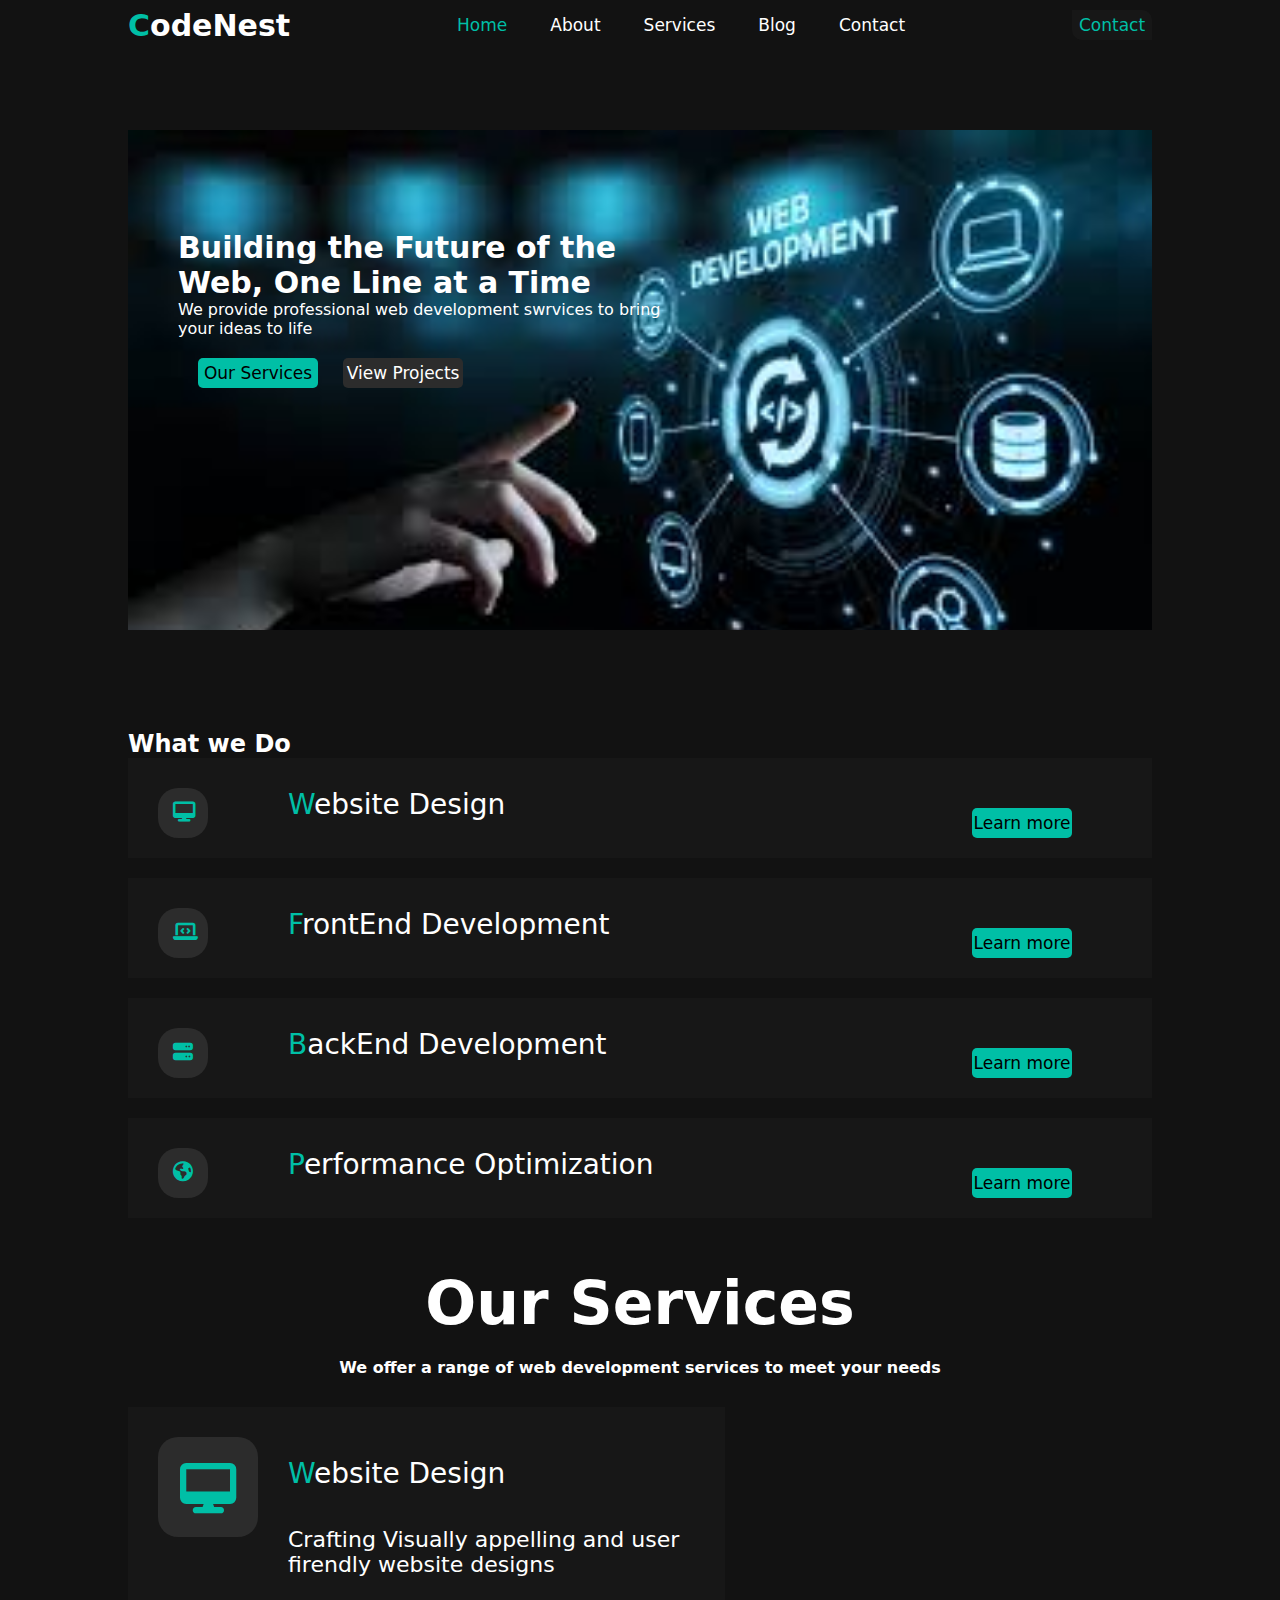
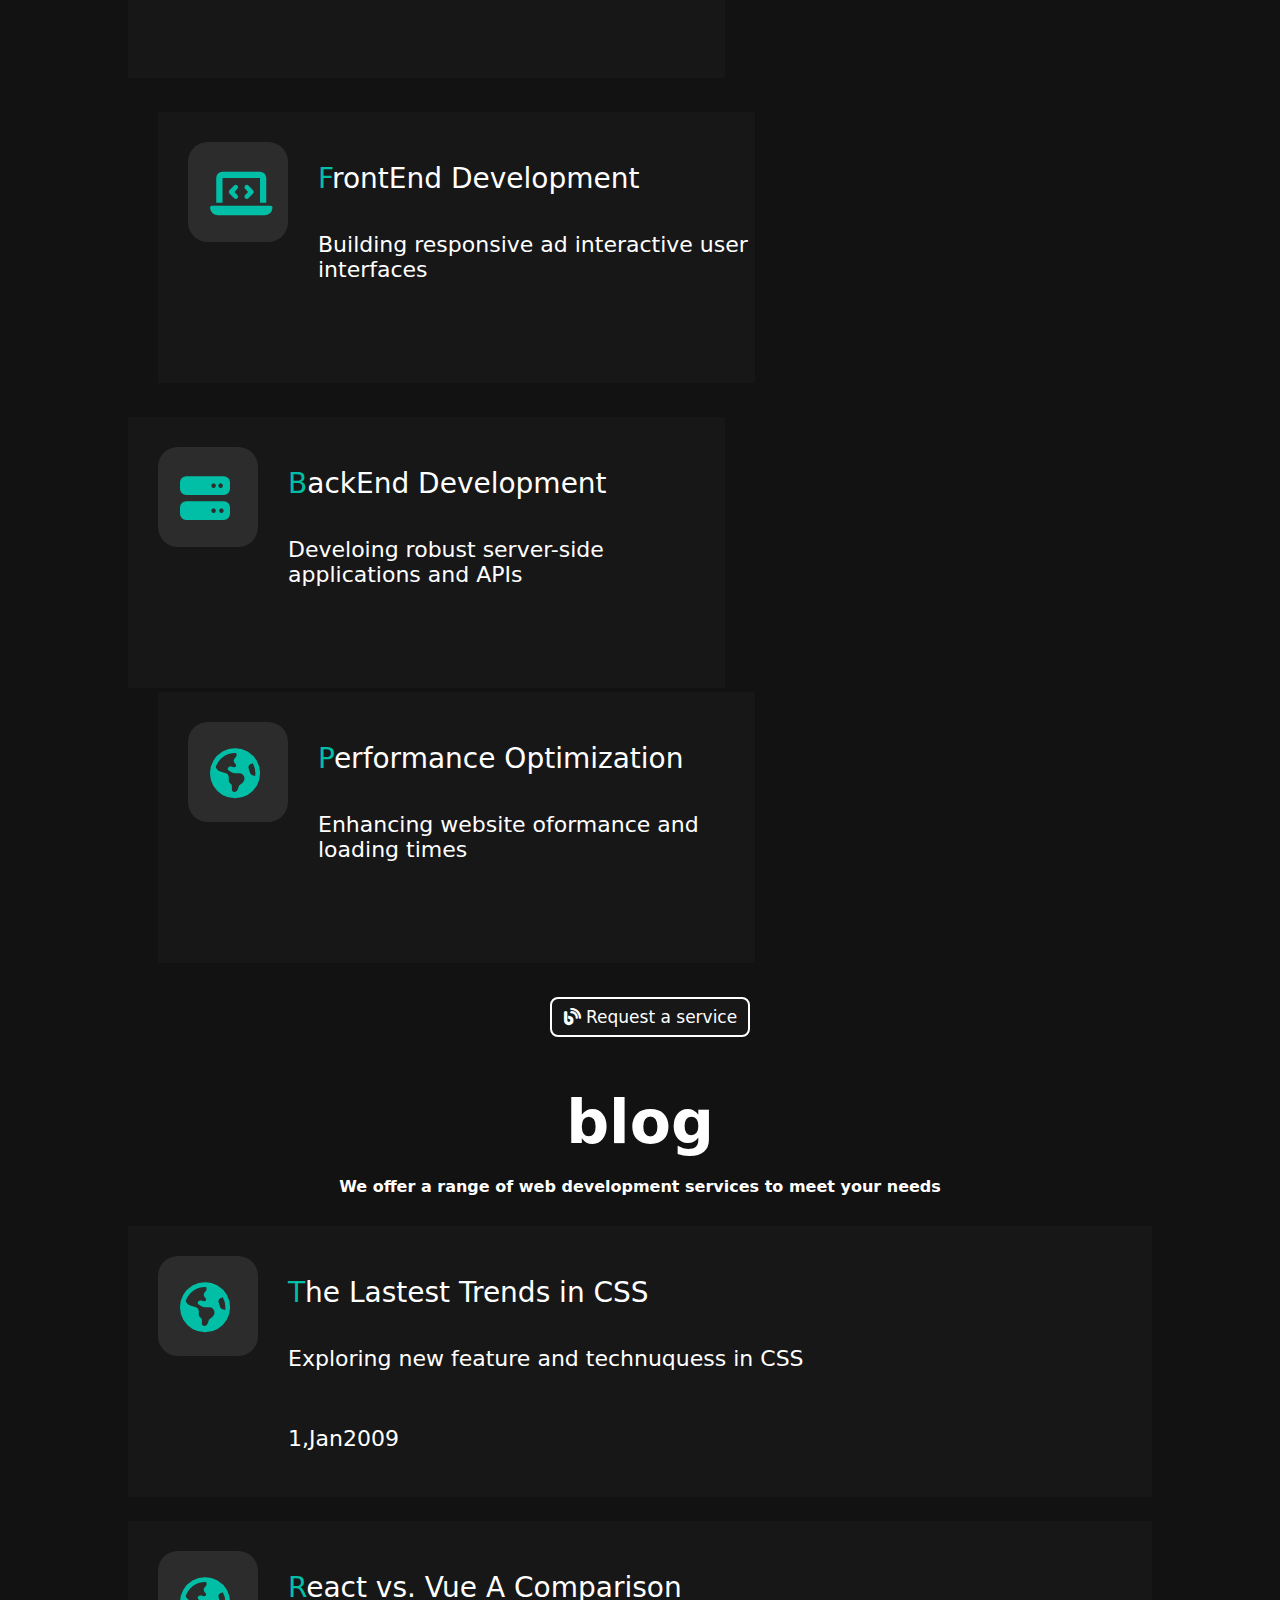
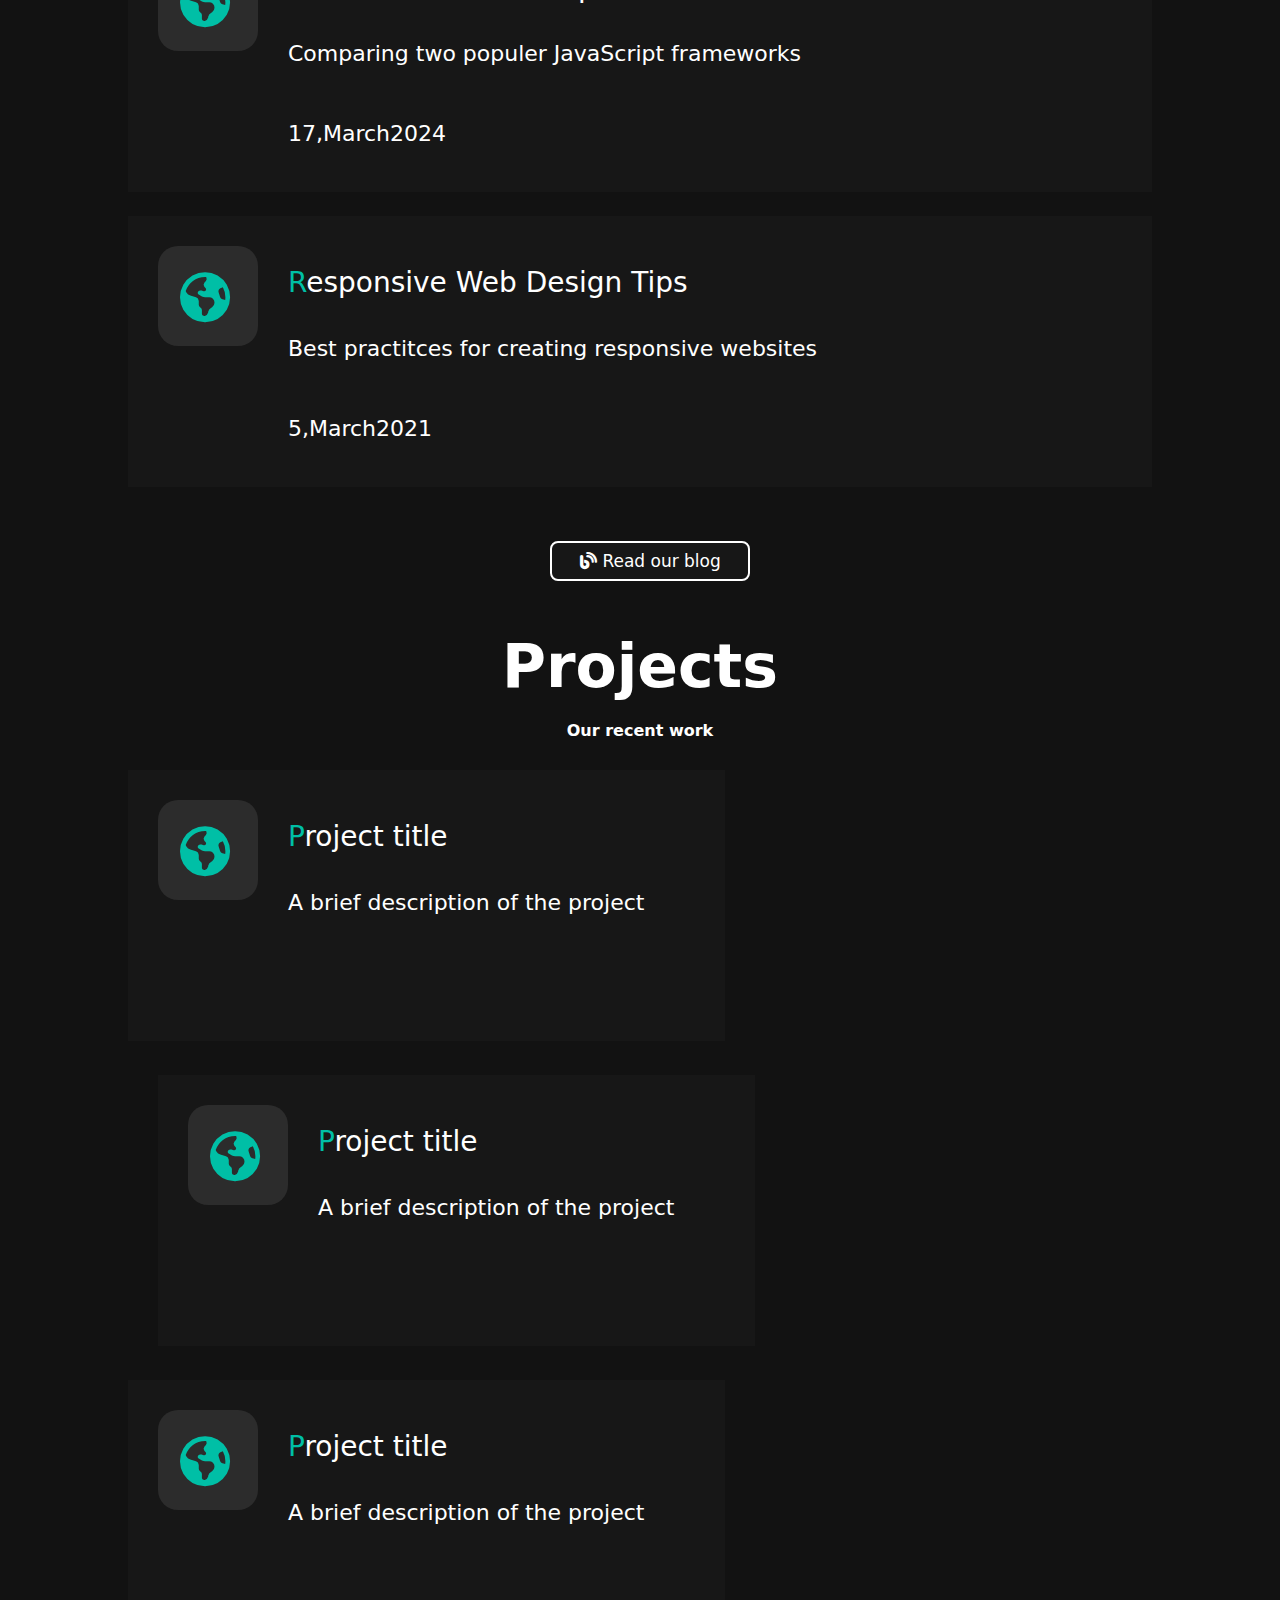
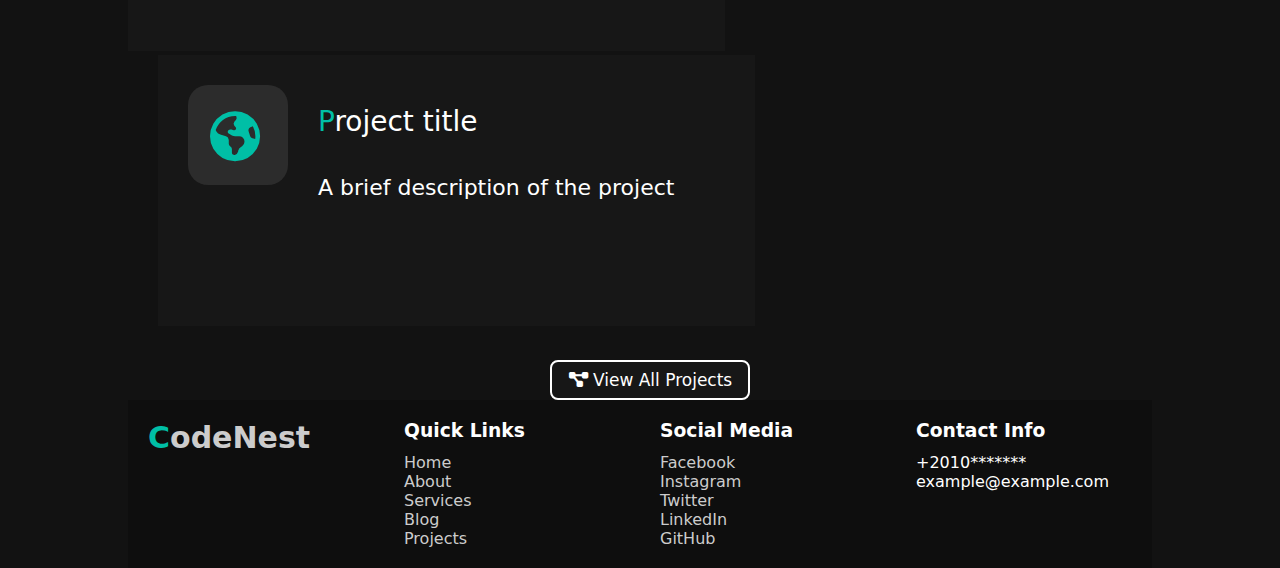
<file: index.html>
<!DOCTYPE html>
<html lang="en">
<head>
    <meta charset="UTF-8">
    <meta name="viewport" content="width=device-width, initial-scale=1.0">
    <title>CodeNEST</title>
    <link rel="icon" href="">
    <meta name="keywords" content="موقع شخصي, تطوير ويب,KhaledGamalCodeNest HTML, CSS, JavaScript, GitHub Pages, خالد جمال, portfolio" />
    <!--  وصف للموقع -->
    <meta name="description" content="موقع شخصي لخالد جمال يحتوي على مشاريع ومعلومات عني في مجال تطوير الويب." />  
    <!-- fontawesome -->
    <link rel="stylesheet" href="https://cdnjs.cloudflare.com/ajax/libs/font-awesome/6.5.0/css/all.min.css">
    <!-- bootstrap css -->
    <!-- <link rel="stylesheet" href="/assets/bootstrap/bootstrap.min.css"> -->
    <!-- css -->
    <link rel="stylesheet" href="assets/css/style.css">    
</head>
<body>
    <div class="container">
        <div class="header">
            <div class="head">
                <div class="name"><a href="/index.html"><span>C</span>odeNest</a></div>
                <div class="links">
                    <button style="color: #00bfa6;" onclick="location.href='../index.html'">Home</button>
                    <button onclick="location.href='/about.html'">About</button>
                    <button onclick="location.href='/services.html'">Services</button>
                    <button onclick="location.href='/blog.html'">Blog</button>
                    <button>Contact</button>
                </div>
                <div class="contact">
                    <button style="color: #00bfa6;" onclick="openPopup()">Contact</button>
                </div>
            </div>
            <div class="overlay" id="popupOverlay" onclick="closePopup(event)">
                <div class="popup" onclick="event.stopPropagation()">
                <h2 style="font-size: 45px;margin-bottom: 20px;">Contact</h2>
                <form action="">
                    <label for="">Name</label><br>
                    <input type="text"><br>
                    <label for="">email</label><br>
                    <input type="email"><br>
                    <label for="">Message</label><br>
                    <textarea name="" id="" cols="2" rows="2"></textarea><br>
                    <input type="submit" class="send" value="send" style="background-color: #00bfa6;font-size: 20px;font-weight: 700;">
                </form>
                <button class="close-btn" onclick="closePopup()">Close</button>
                </div>
            </div>
        </div><!-- header end -->
        <div class="home"><!-- home start -->
            <div class="part-one">
                <div class="part-one-text">
                    <p class="p-one">
                        Building the Future
                        of the Web, One 
                        Line at a Time
                    </p>
                    <p class="p-two">
                        We provide professional web development
                        swrvices to bring your ideas to life
                    </p>
                    <button onclick="location.href='#our-services'">Our Services</button>
                    <button onclick="location.href='#projects'" style="background-color: #2c2c2c;color: white;">View Projects</button>
                </div>
                <!-- <div class="part-one-img"><img style="    margin-left: 170px;" src="../assets/images/image.png" alt=""></div> -->
            </div>
            <div class="part-two"> 
                <h2>What we Do</h2>
                <div class="conta">
                    <div class="fr" id="what" >
                        <div class="icon"><i class="fa-solid fa-desktop"></i></div>
                        <div class="title"><span>W</span>ebsite Design</div>
                        <button class="lern">Learn more</button>

                        <!-- <div class="disc">Crafting Visually appelling and user firendly website designs</div> -->
                    </div>
                    <div class="sec" id="what">
                        <div class="icon"><i class="fa-solid fa-laptop-code"></i></div>
                        <div class="title"><span>F</span>rontEnd Development</span></div>
                        <button class="lern">Learn more</button>
                    </div>
                    <div class="thr" id="what">
                        <div class="icon"><i class="fa-solid fa-server"></i></div>
                        <div class="title"><span>B</span>ackEnd Development</div>
                        <button class="lern">Learn more</button>
                    </div>
                    <div class="fur" id="what">
                        <div class="icon"><i class="fa-solid fa-earth-americas"></i></div>
                        <div class="title"><span>P</span>erformance Optimization</div>
                        <button class="lern">Learn more</button>

                        <!-- <div class="disc">Crafting Visually appelling and user firendly website designs</div> -->
                    </div>
                </div>
            </div> 
            
        </div><!-- home end -->
        <div class="our-services" id="our-services"><!-- our-services start -->
            <div class="text">
                <h2>Our Services</h2>
                <h4>We offer a range of web development services to meet your needs </h4>
            </div>
            <div class="cont">
                <div class="one" id="disc">
                    <div class="icon"><i class="fa-solid fa-desktop"></i></div>
                    <div class="title"><span>W</span>ebsite Design</div>
                    <div class="disc">Crafting Visually appelling and user firendly website designs</div>
                </div>
                <div class="two" id="disc">
                    <div class="icon"><i class="fa-solid fa-laptop-code"></i></div>
                    <div class="title"><span>F</span>rontEnd Development</span></div>
                    <div class="disc">Building responsive ad interactive user interfaces </div>
                </div>
                <div class="three" id="disc">
                    <div class="icon"><i class="fa-solid fa-server"></i></div>
                    <div class="title"><span>B</span>ackEnd Development</div>
                    <div class="disc">Develoing robust server-side applications and APIs</div>
                </div>
                <div class="four" id="disc">
                    <div class="icon"><i class="fa-solid fa-earth-americas"></i></div>
                    <div class="title"><span>P</span>erformance Optimization</div>
                    <div class="disc">Enhancing website oformance and loading times</div>
                </div>
            </div>
            <button class="view" onclick="location.href='../services.html'"><i class="fa-solid fa-blog"></i> Request a service</button>

        </div><!-- our-services end -->
        <div class="blog" id="blog"><!-- blog start -->
            <div class="text">
                <h2>blog</h2>
                <h4>We offer a range of web development services to meet your needs </h4>
            </div>
            <div class="cont">
                
                <div class="blog-news" id="what"><a href="#" target="_blank">
                    <div class="icon"><i class="fa-solid fa-earth-americas"></i></div>
                    <div class="title"><span>T</span>he Lastest Trends in CSS</div>
                    <div class="disc">Exploring new feature and technuquess in CSS</div>
                    <div class="date">1,Jan2009</div></a>
                </a>
                </div>
                <div class="blog-news" id="what"><a href="#" target="_blank">
                    <div class="icon"><i class="fa-solid fa-earth-americas"></i></div>
                    <div class="title"><span>R</span>eact vs. Vue A Comparison</div>
                    <div class="disc"> Comparing two populer JavaScript frameworks</div>
                    <div class="date">17,March2024</div></a>
                </a>
                </div>
                <div class="blog-news" id="what"><a href="#" target="_blank">
                    <div class="icon"><i class="fa-solid fa-earth-americas"></i></div>
                    <div class="title"><span>R</span>esponsive Web Design Tips</div>
                    <div class="disc">Best practitces for creating responsive websites</div>
                    <div class="date">5,March2021</div></a>
                </div>
                <button class="view" onclick="location.href='../blog.html'"><i class="fa-solid fa-blog"></i> Read our blog</button>
                </div>
            </div><!-- blog end -->
            <div class="projects" id="projects"><!-- projects start -->
                <div class="text">
                    <h2>Projects</h2>
                    <h4>Our recent work</h4>
                </div>
                <div class="cont">
                    
                    <div class="one" id="disc" ><a href="#" target="_blank">
                        <div class="icon"><i class="fa-solid fa-earth-americas"></i></div>
                        <div class="title"><span>P</span>roject title</div>
                        <div class="disc">A brief description of the project</div></a>
                    </div>
                    <div class="two" id="disc"><a href="#" target="_blank">
                        <div class="icon"><i class="fa-solid fa-earth-americas"></i></div>
                        <div class="title"><span>P</span>roject title</div>
                        <div class="disc">A brief description of the project</div></a>
                    </div>
                    <div class="three" id="disc"><a href="#" target="_blank">
                        <div class="icon"><i class="fa-solid fa-earth-americas"></i></div>
                        <div class="title"><span>P</span>roject title</div>
                        <div class="disc">A brief description of the project</div></a>
                    </div>
                    <div class="four" id="disc"><a href="#" target="_blank">
                        <div class="icon"><i class="fa-solid fa-earth-americas"></i></div>
                        <div class="title"><span>P</span>roject title</div>
                        <div class="disc">A brief description of the project</div></a>
                    </div>
                <button class="view" onclick="location.href='../projects.html'"><i class="fa-solid fa-diagram-project"></i> View All Projects</button>
                </div>
            </div><!-- projects end -->
            <footer class="footer">
<div class="footer-container">
    <div class="footer-column">
        <div class="name"><a href="../index.html"><span>C</span>odeNest</a></div>
    </div>
    <div class="footer-column">
    <h3 class="footer-heading">Quick Links</h3>
    <ul>
        <li><a href="../index.html">Home</a></li>
        <li><a href="../about.html">About</a></li>
        <li><a href="../services.html">Services</a></li>
        <li><a href="../blog.html">Blog</a></li>
        <li><a href="../projects.html">Projects</a></li>
    </ul>
    </div>
    <div class="footer-column">
    <h3 class="footer-heading">Social Media</h3>
    <ul>
        <li><a href="#">Facebook</a></li>
        <li><a href="#">Instagram</a></li>
        <li><a href="#">Twitter</a></li>
        <li><a href="#">LinkedIn</a></li>
        <li><a href="#">GitHub</a></li>
    </ul>
    </div>
    <div class="footer-column">
    <h3 class="footer-heading">Contact Info</h3>
    <ul>
        <li>+2010*******</li>
        <li>example@example.com</li>
    </ul>
    </div>
</div>
</footer>
        </div>
        
        





    </div><!-- container end -->




    <script>
        function openPopup() {
        document.getElementById("popupOverlay").style.display = "flex";
        }
    
        function closePopup(event) {
        document.getElementById("popupOverlay").style.display = "none";
        }
    </script>
    <!-- bootstrap js -->
    <!-- <script src="/assets/bootstrap/bootstrap.bundle.min.js"></script> -->
    <!-- js -->
    <!-- <script src="/assets/js/script.js"></script> -->
</body>
</html>
</file>
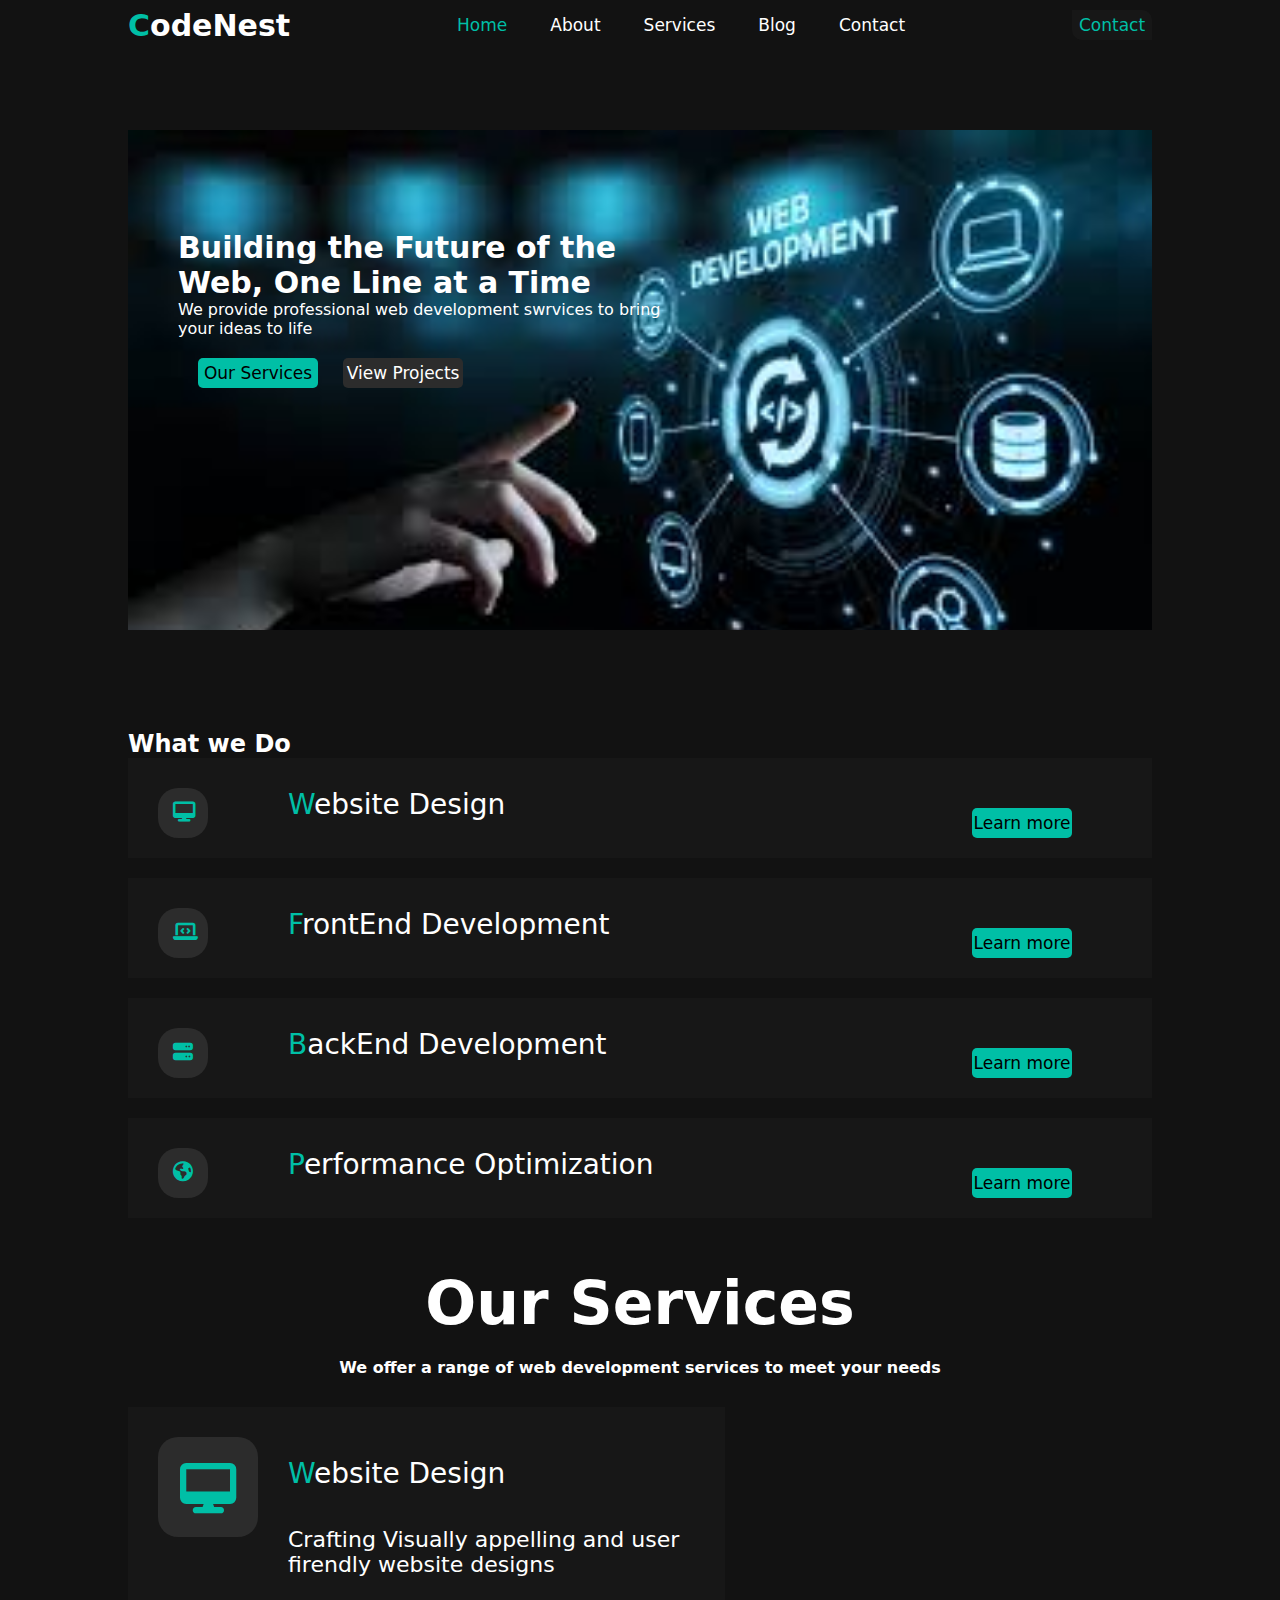
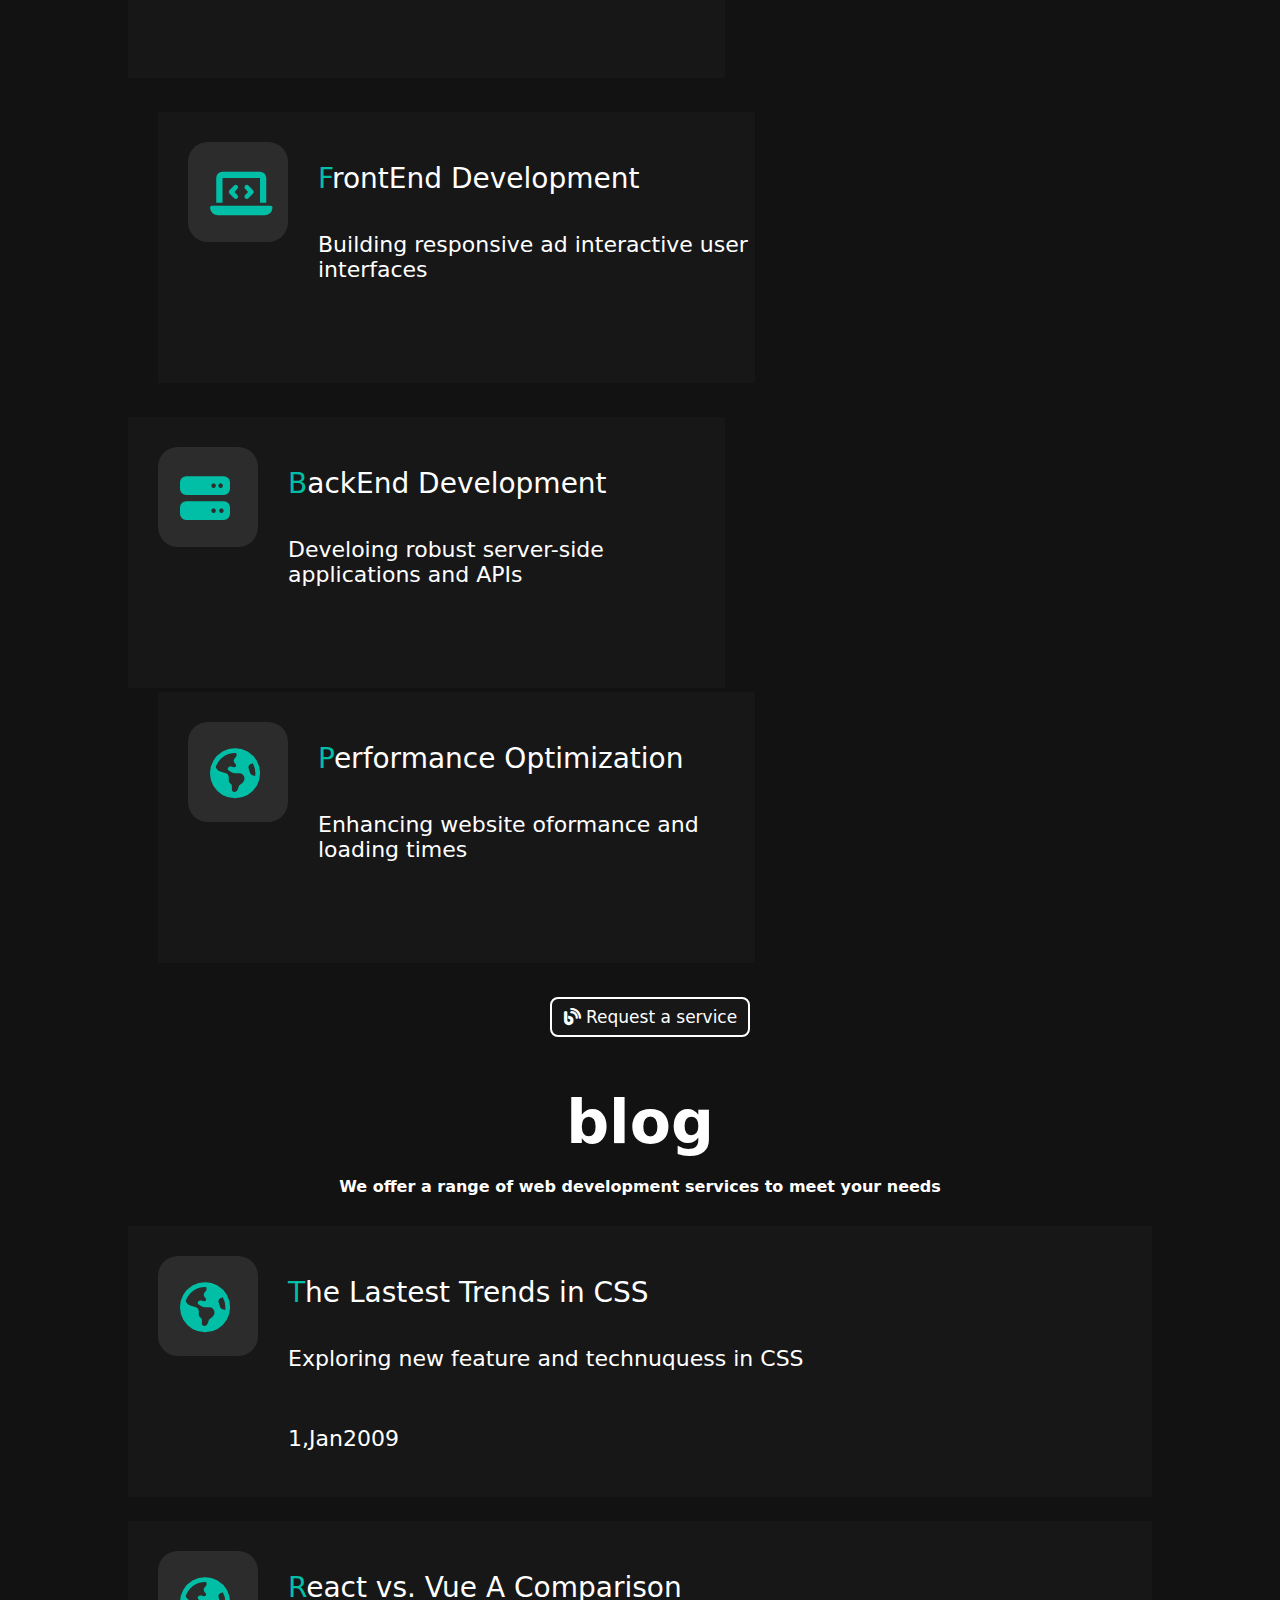
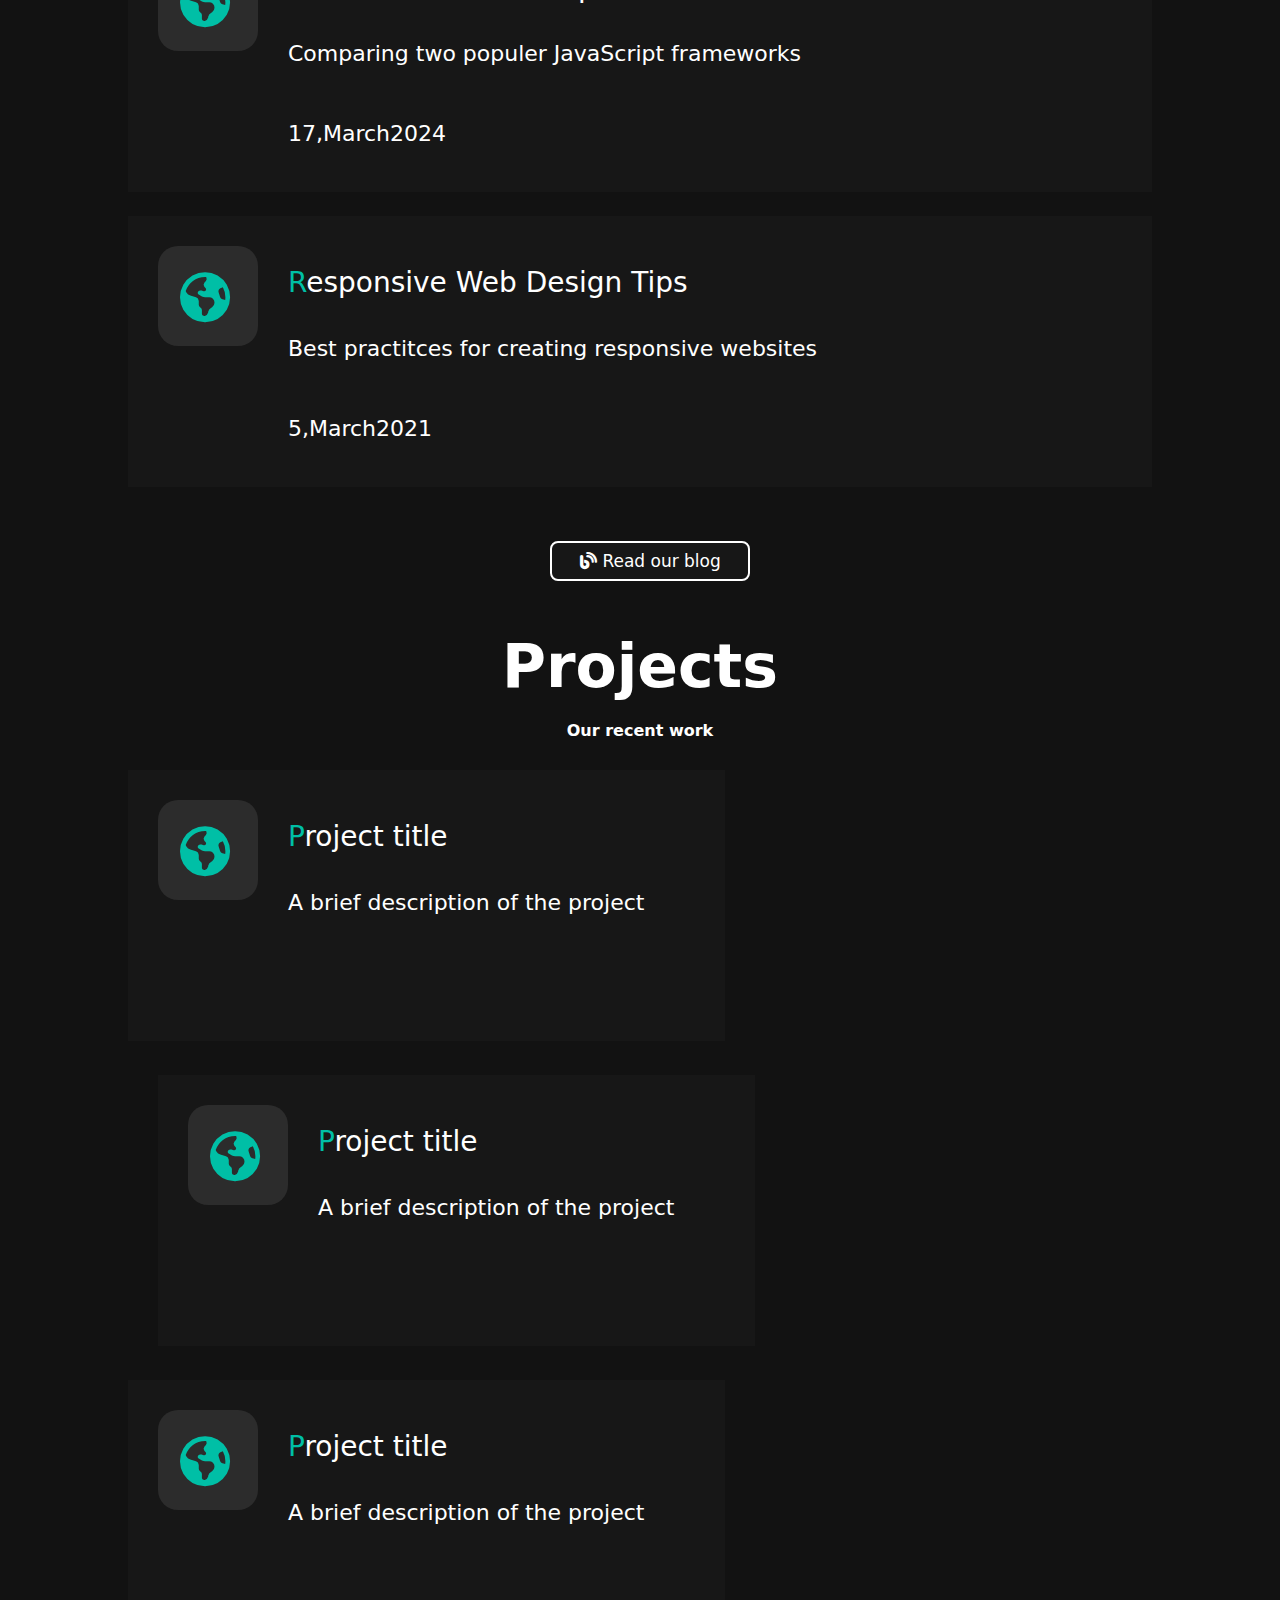
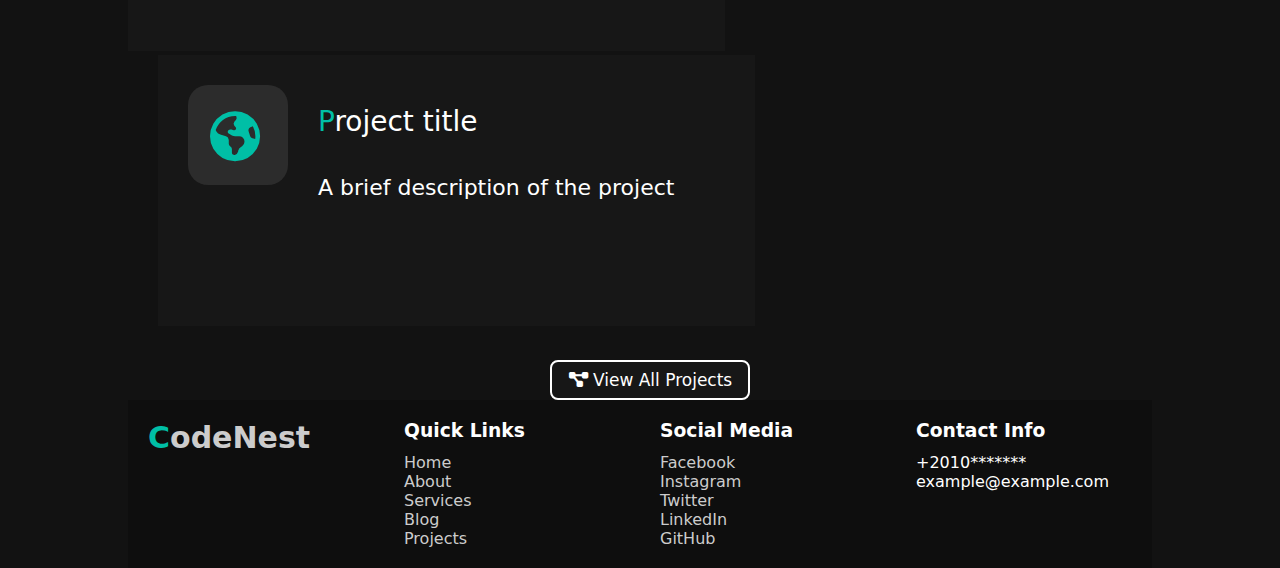
<file: html/index.html>
<!DOCTYPE html>
<html lang="en">
<head>
    <meta charset="UTF-8">
    <meta name="viewport" content="width=device-width, initial-scale=1.0">
    <title>CodeNEST</title>
    <link rel="icon" href="">
    <!-- fontawesome -->
    <link rel="stylesheet" href="https://cdnjs.cloudflare.com/ajax/libs/font-awesome/6.5.0/css/all.min.css">
    <!-- bootstrap css -->
    <!-- <link rel="stylesheet" href="/assets/bootstrap/bootstrap.min.css"> -->
    <!-- css -->
    <link rel="stylesheet" href="/assets/css/style.css">    
</head>
<body>
    <div class="container">
        <div class="header">
            <div class="head">
                <div class="name"><a href="../html/index.html"><span>C</span>odeNest</a></div>
                <div class="links">
                    <button style="color: #00bfa6;" onclick="location.href='../html/index.html'">Home</button>
                    <button onclick="location.href='../html/about.html'">About</button>
                    <button onclick="location.href='../html/services.html'">Services</button>
                    <button onclick="location.href='../html/blog.html'">Blog</button>
                    <button>Contact</button>
                </div>
                <div class="contact">
                    <button style="color: #00bfa6;" onclick="openPopup()">Contact</button>
                </div>
            </div>
            <div class="overlay" id="popupOverlay" onclick="closePopup(event)">
                <div class="popup" onclick="event.stopPropagation()">
                <h2 style="font-size: 45px;margin-bottom: 20px;">Contact</h2>
                <form action="">
                    <label for="">Name</label><br>
                    <input type="text"><br>
                    <label for="">email</label><br>
                    <input type="email"><br>
                    <label for="">Message</label><br>
                    <textarea name="" id="" cols="2" rows="2"></textarea><br>
                    <input type="submit" class="send" value="send" style="background-color: #00bfa6;font-size: 20px;font-weight: 700;">
                </form>
                <button class="close-btn" onclick="closePopup()">Close</button>
                </div>
            </div>
        </div><!-- header end -->
        <div class="home"><!-- home start -->
            <div class="part-one">
                <div class="part-one-text">
                    <p class="p-one">
                        Building the Future
                        of the Web, One 
                        Line at a Time
                    </p>
                    <p class="p-two">
                        We provide professional web development
                        swrvices to bring your ideas to life
                    </p>
                    <button onclick="location.href='#our-services'">Our Services</button>
                    <button onclick="location.href='#projects'" style="background-color: #2c2c2c;color: white;">View Projects</button>
                </div>
                <!-- <div class="part-one-img"><img style="    margin-left: 170px;" src="../assets/images/image.png" alt=""></div> -->
            </div>
            <div class="part-two"> 
                <h2>What we Do</h2>
                <div class="conta">
                    <div class="fr" id="what" >
                        <div class="icon"><i class="fa-solid fa-desktop"></i></div>
                        <div class="title"><span>W</span>ebsite Design</div>
                        <button class="lern">Learn more</button>

                        <!-- <div class="disc">Crafting Visually appelling and user firendly website designs</div> -->
                    </div>
                    <div class="sec" id="what">
                        <div class="icon"><i class="fa-solid fa-laptop-code"></i></div>
                        <div class="title"><span>F</span>rontEnd Development</span></div>
                        <button class="lern">Learn more</button>
                    </div>
                    <div class="thr" id="what">
                        <div class="icon"><i class="fa-solid fa-server"></i></div>
                        <div class="title"><span>B</span>ackEnd Development</div>
                        <button class="lern">Learn more</button>
                    </div>
                    <div class="fur" id="what">
                        <div class="icon"><i class="fa-solid fa-earth-americas"></i></div>
                        <div class="title"><span>P</span>erformance Optimization</div>
                        <button class="lern">Learn more</button>

                        <!-- <div class="disc">Crafting Visually appelling and user firendly website designs</div> -->
                    </div>
                </div>
            </div> 
            
        </div><!-- home end -->
        <div class="our-services" id="our-services"><!-- our-services start -->
            <div class="text">
                <h2>Our Services</h2>
                <h4>We offer a range of web development services to meet your needs </h4>
            </div>
            <div class="cont">
                <div class="one" id="disc">
                    <div class="icon"><i class="fa-solid fa-desktop"></i></div>
                    <div class="title"><span>W</span>ebsite Design</div>
                    <div class="disc">Crafting Visually appelling and user firendly website designs</div>
                </div>
                <div class="two" id="disc">
                    <div class="icon"><i class="fa-solid fa-laptop-code"></i></div>
                    <div class="title"><span>F</span>rontEnd Development</span></div>
                    <div class="disc">Building responsive ad interactive user interfaces </div>
                </div>
                <div class="three" id="disc">
                    <div class="icon"><i class="fa-solid fa-server"></i></div>
                    <div class="title"><span>B</span>ackEnd Development</div>
                    <div class="disc">Develoing robust server-side applications and APIs</div>
                </div>
                <div class="four" id="disc">
                    <div class="icon"><i class="fa-solid fa-earth-americas"></i></div>
                    <div class="title"><span>P</span>erformance Optimization</div>
                    <div class="disc">Enhancing website oformance and loading times</div>
                </div>
            </div>
            <button class="view" onclick="location.href='../html/services.html'"><i class="fa-solid fa-blog"></i> Request a service</button>

        </div><!-- our-services end -->
        <div class="blog" id="blog"><!-- blog start -->
            <div class="text">
                <h2>blog</h2>
                <h4>We offer a range of web development services to meet your needs </h4>
            </div>
            <div class="cont">
                
                <div class="blog-news" id="what"><a href="#" target="_blank">
                    <div class="icon"><i class="fa-solid fa-earth-americas"></i></div>
                    <div class="title"><span>T</span>he Lastest Trends in CSS</div>
                    <div class="disc">Exploring new feature and technuquess in CSS</div>
                    <div class="date">1,Jan2009</div></a>
                </a>
                </div>
                <div class="blog-news" id="what"><a href="#" target="_blank">
                    <div class="icon"><i class="fa-solid fa-earth-americas"></i></div>
                    <div class="title"><span>R</span>eact vs. Vue A Comparison</div>
                    <div class="disc"> Comparing two populer JavaScript frameworks</div>
                    <div class="date">17,March2024</div></a>
                </a>
                </div>
                <div class="blog-news" id="what"><a href="#" target="_blank">
                    <div class="icon"><i class="fa-solid fa-earth-americas"></i></div>
                    <div class="title"><span>R</span>esponsive Web Design Tips</div>
                    <div class="disc">Best practitces for creating responsive websites</div>
                    <div class="date">5,March2021</div></a>
                </div>
                <button class="view" onclick="location.href='../html/blog.html'"><i class="fa-solid fa-blog"></i> Read our blog</button>
                </div>
            </div><!-- blog end -->
            <div class="projects" id="projects"><!-- projects start -->
                <div class="text">
                    <h2>Projects</h2>
                    <h4>Our recent work</h4>
                </div>
                <div class="cont">
                    
                    <div class="one" id="disc" ><a href="#" target="_blank">
                        <div class="icon"><i class="fa-solid fa-earth-americas"></i></div>
                        <div class="title"><span>P</span>roject title</div>
                        <div class="disc">A brief description of the project</div></a>
                    </div>
                    <div class="two" id="disc"><a href="#" target="_blank">
                        <div class="icon"><i class="fa-solid fa-earth-americas"></i></div>
                        <div class="title"><span>P</span>roject title</div>
                        <div class="disc">A brief description of the project</div></a>
                    </div>
                    <div class="three" id="disc"><a href="#" target="_blank">
                        <div class="icon"><i class="fa-solid fa-earth-americas"></i></div>
                        <div class="title"><span>P</span>roject title</div>
                        <div class="disc">A brief description of the project</div></a>
                    </div>
                    <div class="four" id="disc"><a href="#" target="_blank">
                        <div class="icon"><i class="fa-solid fa-earth-americas"></i></div>
                        <div class="title"><span>P</span>roject title</div>
                        <div class="disc">A brief description of the project</div></a>
                    </div>
                <button class="view" onclick="location.href='../html/projects.html'"><i class="fa-solid fa-diagram-project"></i> View All Projects</button>
                </div>
            </div><!-- projects end -->
            <footer class="footer">
<div class="footer-container">
    <div class="footer-column">
        <div class="name"><a href="../html/index.html"><span>C</span>odeNest</a></div>
    </div>
    <div class="footer-column">
    <h3 class="footer-heading">Quick Links</h3>
    <ul>
        <li><a href="../html/index.html">Home</a></li>
        <li><a href="../html/about.html">About</a></li>
        <li><a href="../html/services.html">Services</a></li>
        <li><a href="../html/blog.html">Blog</a></li>
        <li><a href="../html/projects.html">Projects</a></li>
    </ul>
    </div>
    <div class="footer-column">
    <h3 class="footer-heading">Social Media</h3>
    <ul>
        <li><a href="#">Facebook</a></li>
        <li><a href="#">Instagram</a></li>
        <li><a href="#">Twitter</a></li>
        <li><a href="#">LinkedIn</a></li>
        <li><a href="#">GitHub</a></li>
    </ul>
    </div>
    <div class="footer-column">
    <h3 class="footer-heading">Contact Info</h3>
    <ul>
        <li>+2010*******</li>
        <li>example@example.com</li>
    </ul>
    </div>
</div>
</footer>
        </div>
        
        





    </div><!-- container end -->




    <script>
        function openPopup() {
        document.getElementById("popupOverlay").style.display = "flex";
        }
    
        function closePopup(event) {
        document.getElementById("popupOverlay").style.display = "none";
        }
    </script>
    <!-- bootstrap js -->
    <!-- <script src="/assets/bootstrap/bootstrap.bundle.min.js"></script> -->
    <!-- js -->
    <!-- <script src="/assets/js/script.js"></script> -->
</body>
</html>
</file>
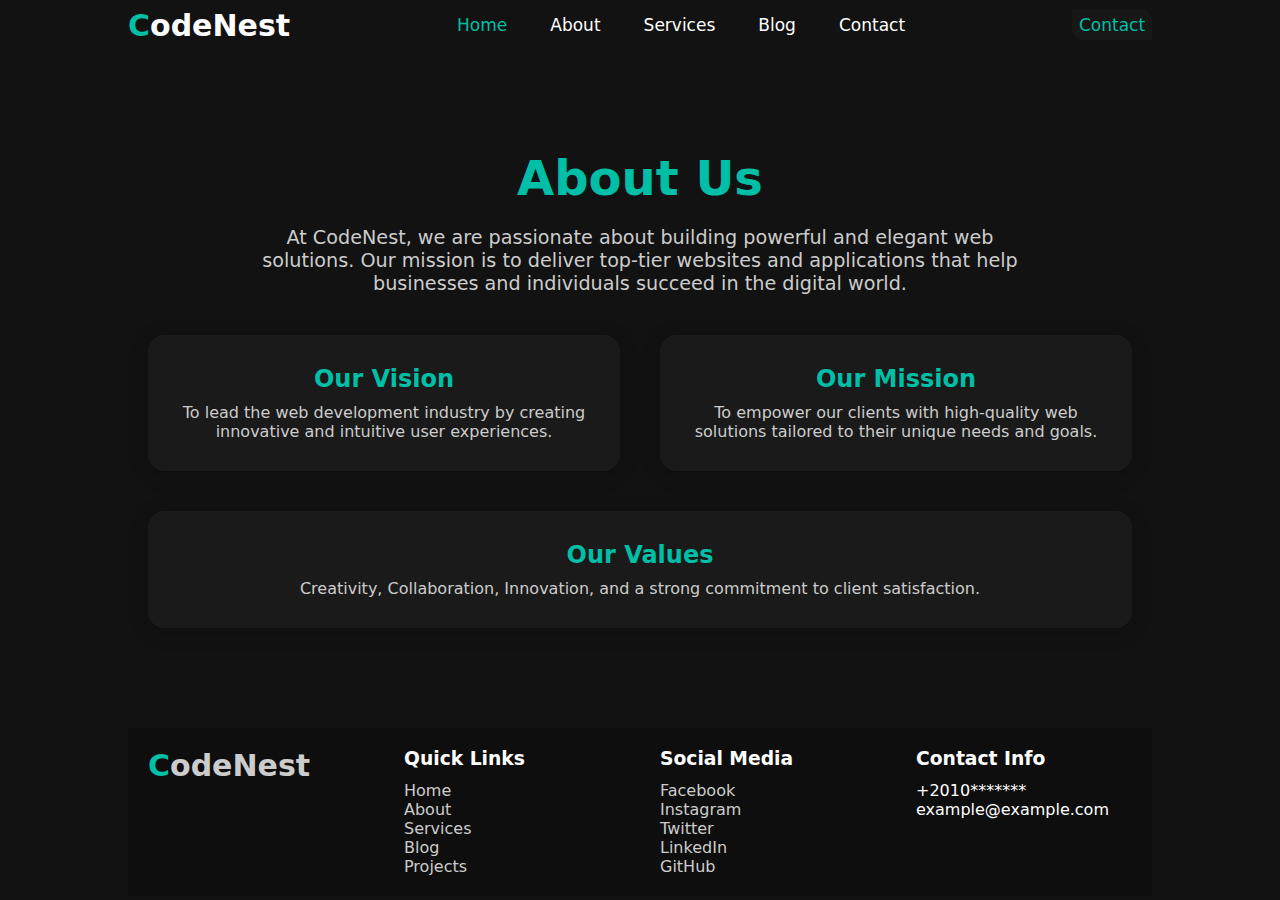
<file: about.html>
<!DOCTYPE html>
<html lang="en">
<head>
    <meta charset="UTF-8">
    <meta name="viewport" content="width=device-width, initial-scale=1.0">
    <title>CodeNEST</title>
    <link rel="icon" href="">
    <!-- fontawesome -->
    <link rel="stylesheet" href="https://cdnjs.cloudflare.com/ajax/libs/font-awesome/6.5.0/css/all.min.css">
    <!-- bootstrap css -->
    <!-- <link rel="stylesheet" href="/assets/bootstrap/bootstrap.min.css"> -->
    <!-- css -->
    <link rel="stylesheet" href="/assets/css/style.css">
    <link rel="stylesheet" href="/assets/css/about.css">
</head>
<body>
    <div class="container">
        <div class="header">
            <div class="head">
                <div class="name"><a href="../index.html"><span>C</span>odeNest</a></div>
                <div class="links">
                    <button style="color: #00bfa6;" onclick="location.href='../index.html'">Home</button>
                    <button onclick="location.href='../about.html'">About</button>
                    <button onclick="location.href='../services.html'">Services</button>
                    <button onclick="location.href='../blog.html'">Blog</button>
                    <button>Contact</button>
                </div>
                <div class="contact">
                    <button style="color: #00bfa6;" onclick="openPopup()">Contact</button>
                </div>
            </div>
            <div class="overlay" id="popupOverlay" onclick="closePopup(event)">
                <div class="popup" onclick="event.stopPropagation()">
                <h2 style="font-size: 45px;margin-bottom: 20px;">Contact</h2>
                <form action="">
                    <label for="">Name</label><br>
                    <input type="text"><br>
                    <label for="">email</label><br>
                    <input type="email"><br>
                    <label for="">Message</label><br>
                    <textarea name="" id="" cols="2" rows="2"></textarea><br>
                    <input type="submit" class="send" value="send" style="background-color: #00bfa6;font-size: 20px;font-weight: 700;">
                </form>
                <button class="close-btn" onclick="closePopup()">Close</button>
                </div>
            </div>
        </div><!-- header end -->

<section class="about-section">
<div class="about-container">
    <h1 class="about-title">About Us</h1>
    <p class="about-description">
    At CodeNest, we are passionate about building powerful and elegant web solutions. Our mission is to deliver top-tier websites and applications that help businesses and individuals succeed in the digital world.
    </p>

    <div class="about-cards">
    <div class="about-card">
        <h3 class="card-title">Our Vision</h3>
        <p class="card-text">To lead the web development industry by creating innovative and intuitive user experiences.</p>
    </div>

    <div class="about-card">
        <h3 class="card-title">Our Mission</h3>
        <p class="card-text">To empower our clients with high-quality web solutions tailored to their unique needs and goals.</p>
    </div>

    <div class="about-card">
        <h3 class="card-title">Our Values</h3>
        <p class="card-text">Creativity, Collaboration, Innovation, and a strong commitment to client satisfaction.</p>
    </div>
    </div>
</div>
</section>

<footer class="footer">
    <div class="footer-container">
        <div class="footer-column">
            <div class="name"><a href="../index.html"><span>C</span>odeNest</a></div>
        </div>
        <div class="footer-column">
        <h3 class="footer-heading">Quick Links</h3>
        <ul>
            <li><a href="../index.html">Home</a></li>
            <li><a href="../about.html">About</a></li>
            <li><a href="../services.html">Services</a></li>
            <li><a href="../blog.html">Blog</a></li>
            <li><a href="../projects.html">Projects</a></li>
        </ul>
        </div>
        <div class="footer-column">
        <h3 class="footer-heading">Social Media</h3>
        <ul>
            <li><a href="#">Facebook</a></li>
            <li><a href="#">Instagram</a></li>
            <li><a href="#">Twitter</a></li>
            <li><a href="#">LinkedIn</a></li>
            <li><a href="#">GitHub</a></li>
        </ul>
        </div>
        <div class="footer-column">
        <h3 class="footer-heading">Contact Info</h3>
        <ul>
            <li>+2010*******</li>
            <li>example@example.com</li>
        </ul>
        </div>
    </div>
    </footer>
        </div>
        
        





    </div><!-- container end -->




    <script>
        function openPopup() {
        document.getElementById("popupOverlay").style.display = "flex";
        }
    
        function closePopup(event) {
        document.getElementById("popupOverlay").style.display = "none";
        }
    </script>
    <!-- bootstrap js -->
    <!-- <script src="/assets/bootstrap/bootstrap.bundle.min.js"></script> -->
    <!-- js -->
    <!-- <script src="/assets/js/script.js"></script> -->
</body>
</html>
</file>
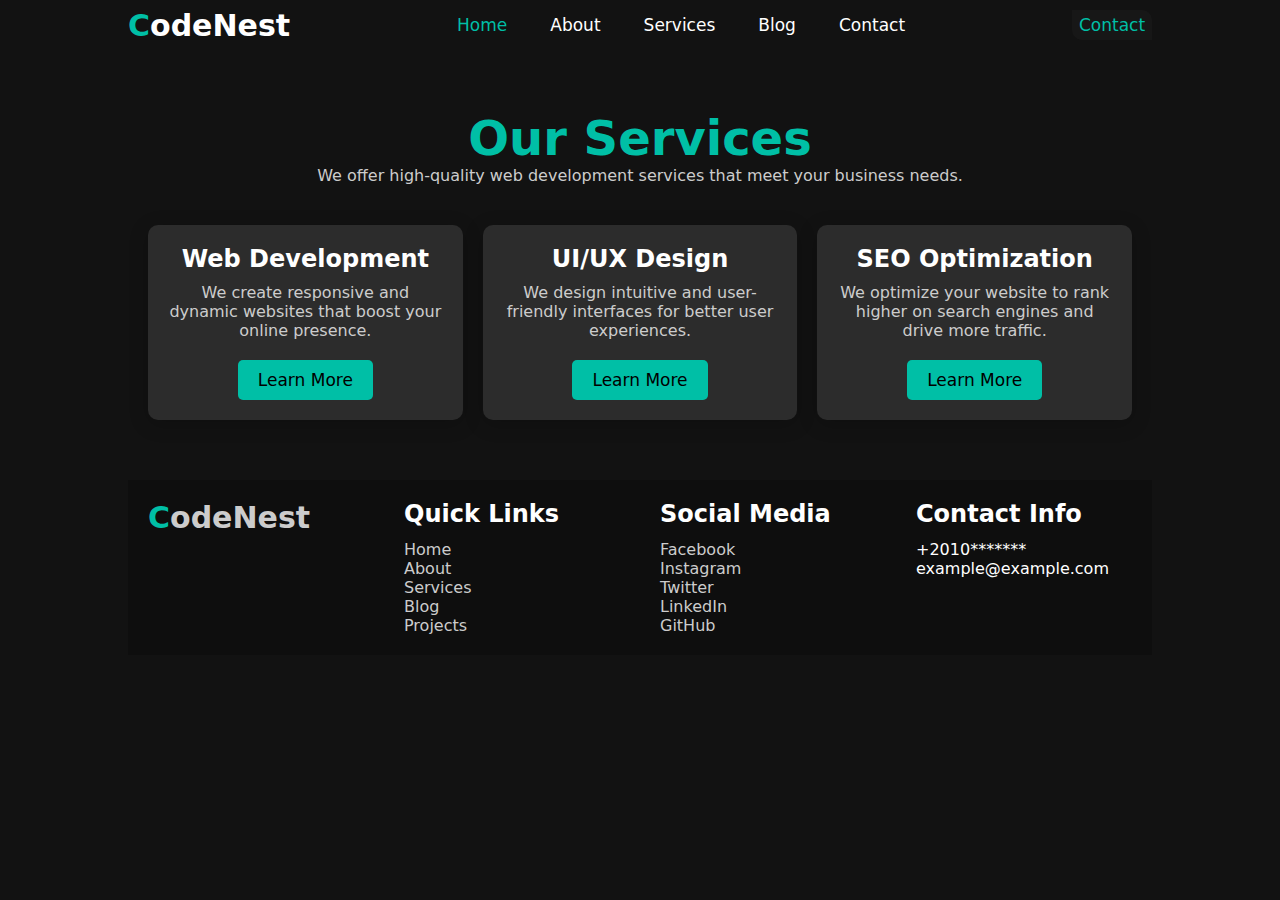
<file: services.html>
<!DOCTYPE html>
<html lang="en">
<head>
    <meta charset="UTF-8">
    <meta name="viewport" content="width=device-width, initial-scale=1.0">
    <title>CodeNEST</title>
    <link rel="icon" href="">
    <!-- fontawesome -->
    <link rel="stylesheet" href="https://cdnjs.cloudflare.com/ajax/libs/font-awesome/6.5.0/css/all.min.css">
    <!-- bootstrap css -->
    <!-- <link rel="stylesheet" href="/assets/bootstrap/bootstrap.min.css"> -->
    <!-- css -->
    <link rel="stylesheet" href="/assets/css/style.css">
    <link rel="stylesheet" href="/assets/css/services.css">
</head>
<body>
    <div class="container">
        <div class="header">
            <div class="head">
                <div class="name"><a href="../index.html"><span>C</span>odeNest</a></div>
                <div class="links">
                    <button style="color: #00bfa6;" onclick="location.href='../index.html'">Home</button>
                    <button onclick="location.href='../about.html'">About</button>
                    <button onclick="location.href='../services.html'">Services</button>
                    <button onclick="location.href='../blog.html'">Blog</button>
                    <button>Contact</button>
                </div>
                <div class="contact">
                    <button style="color: #00bfa6;" onclick="openPopup()">Contact</button>
                </div>
            </div>
            <div class="overlay" id="popupOverlay" onclick="closePopup(event)">
                <div class="popup" onclick="event.stopPropagation()">
                <h2 style="font-size: 45px;margin-bottom: 20px;">Contact</h2>
                <form action="">
                    <label for="">Name</label><br>
                    <input type="text"><br>
                    <label for="">email</label><br>
                    <input type="email"><br>
                    <label for="">Message</label><br>
                    <textarea name="" id="" cols="2" rows="2"></textarea><br>
                    <input type="submit" class="send" value="send" style="background-color: #00bfa6;font-size: 20px;font-weight: 700;">
                </form>
                <button class="close-btn" onclick="closePopup()">Close</button>
                </div>
            </div>
        </div><!-- header end -->
        <section class="services">
            <div class="services-header">
                <h2>Our Services</h2>
                <p>We offer high-quality web development services that meet your business needs.</p>
            </div>
            <div class="services-cards">
                <div class="service-card">
                    
                    <h3>Web Development</h3>
                    <p>We create responsive and dynamic websites that boost your online presence.</p>
                    <button class="view-service">Learn More</button>
                </div>
                <div class="service-card">
                    
                    <h3>UI/UX Design</h3>
                    <p>We design intuitive and user-friendly interfaces for better user experiences.</p>
                    <button class="view-service">Learn More</button>
                </div>
                <div class="service-card">
                    
                    <h3>SEO Optimization</h3>
                    <p>We optimize your website to rank higher on search engines and drive more traffic.</p>
                    <button class="view-service">Learn More</button>
                </div>
            </div>
        </section>
        

        <footer class="footer">
            <div class="footer-container">
                <div class="footer-column">
                    <div class="name"><a href="../index.html"><span>C</span>odeNest</a></div>
                </div>
                <div class="footer-column">
                <h3 class="footer-heading">Quick Links</h3>
                <ul>
                    <li><a href="../index.html">Home</a></li>
                    <li><a href="../about.html">About</a></li>
                    <li><a href="../services.html">Services</a></li>
                    <li><a href="../blog.html">Blog</a></li>
                    <li><a href="../projects.html">Projects</a></li>
                </ul>
                </div>
                <div class="footer-column">
                <h3 class="footer-heading">Social Media</h3>
                <ul>
                    <li><a href="#">Facebook</a></li>
                    <li><a href="#">Instagram</a></li>
                    <li><a href="#">Twitter</a></li>
                    <li><a href="#">LinkedIn</a></li>
                    <li><a href="#">GitHub</a></li>
                </ul>
                </div>
                <div class="footer-column">
                <h3 class="footer-heading">Contact Info</h3>
                <ul>
                    <li>+2010*******</li>
                    <li>example@example.com</li>
                </ul>
                </div>
            </div>
            </footer>
        </div>
        
        





    </div><!-- container end -->




    <script>
        function openPopup() {
        document.getElementById("popupOverlay").style.display = "flex";
        }
    
        function closePopup(event) {
        document.getElementById("popupOverlay").style.display = "none";
        }
    </script>
    <!-- bootstrap js -->
    <!-- <script src="/assets/bootstrap/bootstrap.bundle.min.js"></script> -->
    <!-- js -->
    <!-- <script src="/assets/js/script.js"></script> -->
</body>
</html>
</file>
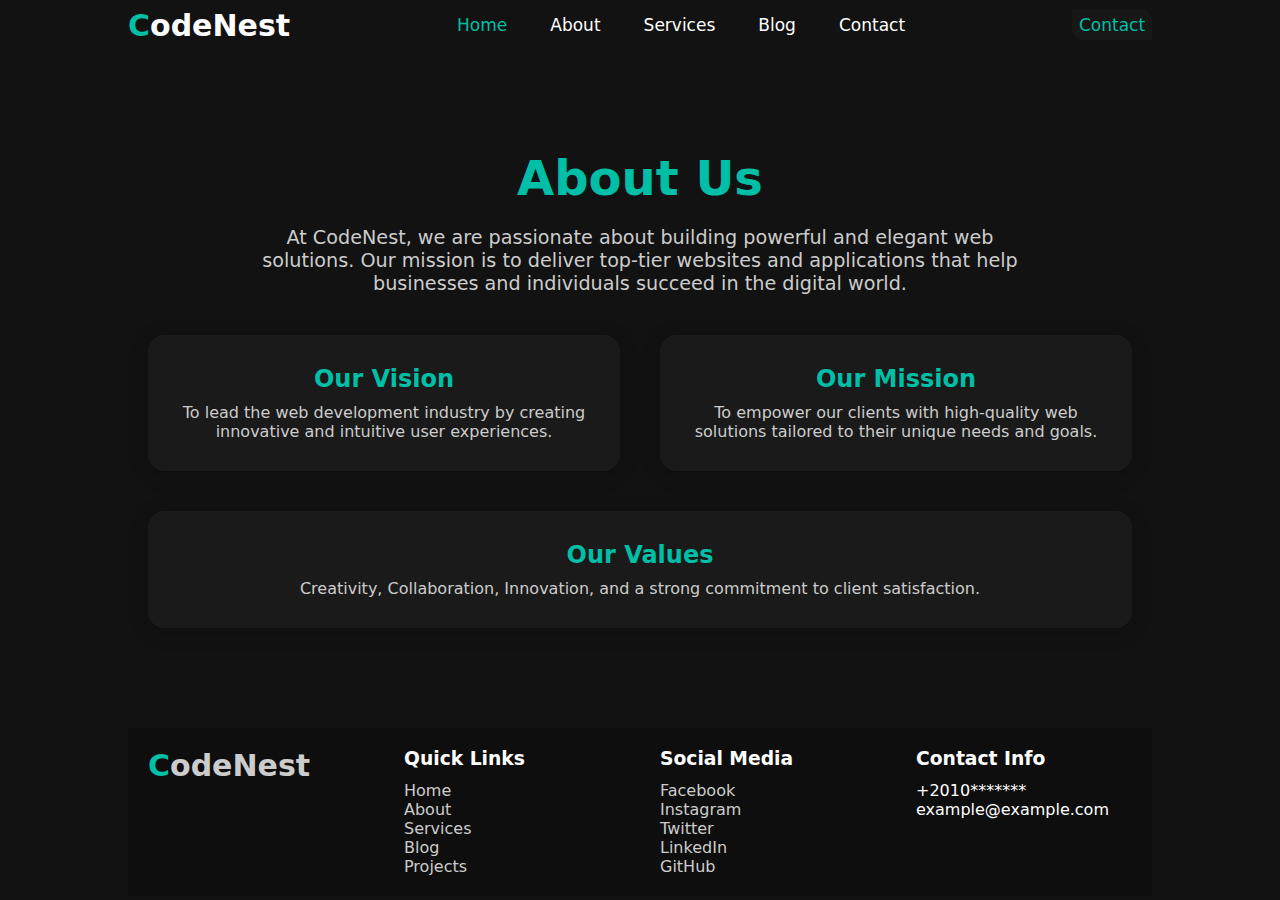
<file: html/about.html>
<!DOCTYPE html>
<html lang="en">
<head>
    <meta charset="UTF-8">
    <meta name="viewport" content="width=device-width, initial-scale=1.0">
    <title>CodeNEST</title>
    <link rel="icon" href="">
    <!-- fontawesome -->
    <link rel="stylesheet" href="https://cdnjs.cloudflare.com/ajax/libs/font-awesome/6.5.0/css/all.min.css">
    <!-- bootstrap css -->
    <!-- <link rel="stylesheet" href="/assets/bootstrap/bootstrap.min.css"> -->
    <!-- css -->
    <link rel="stylesheet" href="/assets/css/style.css">
    <link rel="stylesheet" href="/assets/css/about.css">
</head>
<body>
    <div class="container">
        <div class="header">
            <div class="head">
                <div class="name"><a href="../html/index.html"><span>C</span>odeNest</a></div>
                <div class="links">
                    <button style="color: #00bfa6;" onclick="location.href='../html/index.html'">Home</button>
                    <button onclick="location.href='../html/about.html'">About</button>
                    <button onclick="location.href='../html/services.html'">Services</button>
                    <button onclick="location.href='../html/blog.html'">Blog</button>
                    <button>Contact</button>
                </div>
                <div class="contact">
                    <button style="color: #00bfa6;" onclick="openPopup()">Contact</button>
                </div>
            </div>
            <div class="overlay" id="popupOverlay" onclick="closePopup(event)">
                <div class="popup" onclick="event.stopPropagation()">
                <h2 style="font-size: 45px;margin-bottom: 20px;">Contact</h2>
                <form action="">
                    <label for="">Name</label><br>
                    <input type="text"><br>
                    <label for="">email</label><br>
                    <input type="email"><br>
                    <label for="">Message</label><br>
                    <textarea name="" id="" cols="2" rows="2"></textarea><br>
                    <input type="submit" class="send" value="send" style="background-color: #00bfa6;font-size: 20px;font-weight: 700;">
                </form>
                <button class="close-btn" onclick="closePopup()">Close</button>
                </div>
            </div>
        </div><!-- header end -->

<section class="about-section">
<div class="about-container">
    <h1 class="about-title">About Us</h1>
    <p class="about-description">
    At CodeNest, we are passionate about building powerful and elegant web solutions. Our mission is to deliver top-tier websites and applications that help businesses and individuals succeed in the digital world.
    </p>

    <div class="about-cards">
    <div class="about-card">
        <h3 class="card-title">Our Vision</h3>
        <p class="card-text">To lead the web development industry by creating innovative and intuitive user experiences.</p>
    </div>

    <div class="about-card">
        <h3 class="card-title">Our Mission</h3>
        <p class="card-text">To empower our clients with high-quality web solutions tailored to their unique needs and goals.</p>
    </div>

    <div class="about-card">
        <h3 class="card-title">Our Values</h3>
        <p class="card-text">Creativity, Collaboration, Innovation, and a strong commitment to client satisfaction.</p>
    </div>
    </div>
</div>
</section>

<footer class="footer">
    <div class="footer-container">
        <div class="footer-column">
            <div class="name"><a href="../html/index.html"><span>C</span>odeNest</a></div>
        </div>
        <div class="footer-column">
        <h3 class="footer-heading">Quick Links</h3>
        <ul>
            <li><a href="../html/index.html">Home</a></li>
            <li><a href="../html/about.html">About</a></li>
            <li><a href="../html/services.html">Services</a></li>
            <li><a href="../html/blog.html">Blog</a></li>
            <li><a href="../html/projects.html">Projects</a></li>
        </ul>
        </div>
        <div class="footer-column">
        <h3 class="footer-heading">Social Media</h3>
        <ul>
            <li><a href="#">Facebook</a></li>
            <li><a href="#">Instagram</a></li>
            <li><a href="#">Twitter</a></li>
            <li><a href="#">LinkedIn</a></li>
            <li><a href="#">GitHub</a></li>
        </ul>
        </div>
        <div class="footer-column">
        <h3 class="footer-heading">Contact Info</h3>
        <ul>
            <li>+2010*******</li>
            <li>example@example.com</li>
        </ul>
        </div>
    </div>
    </footer>
        </div>
        
        





    </div><!-- container end -->




    <script>
        function openPopup() {
        document.getElementById("popupOverlay").style.display = "flex";
        }
    
        function closePopup(event) {
        document.getElementById("popupOverlay").style.display = "none";
        }
    </script>
    <!-- bootstrap js -->
    <!-- <script src="/assets/bootstrap/bootstrap.bundle.min.js"></script> -->
    <!-- js -->
    <!-- <script src="/assets/js/script.js"></script> -->
</body>
</html>
</file>
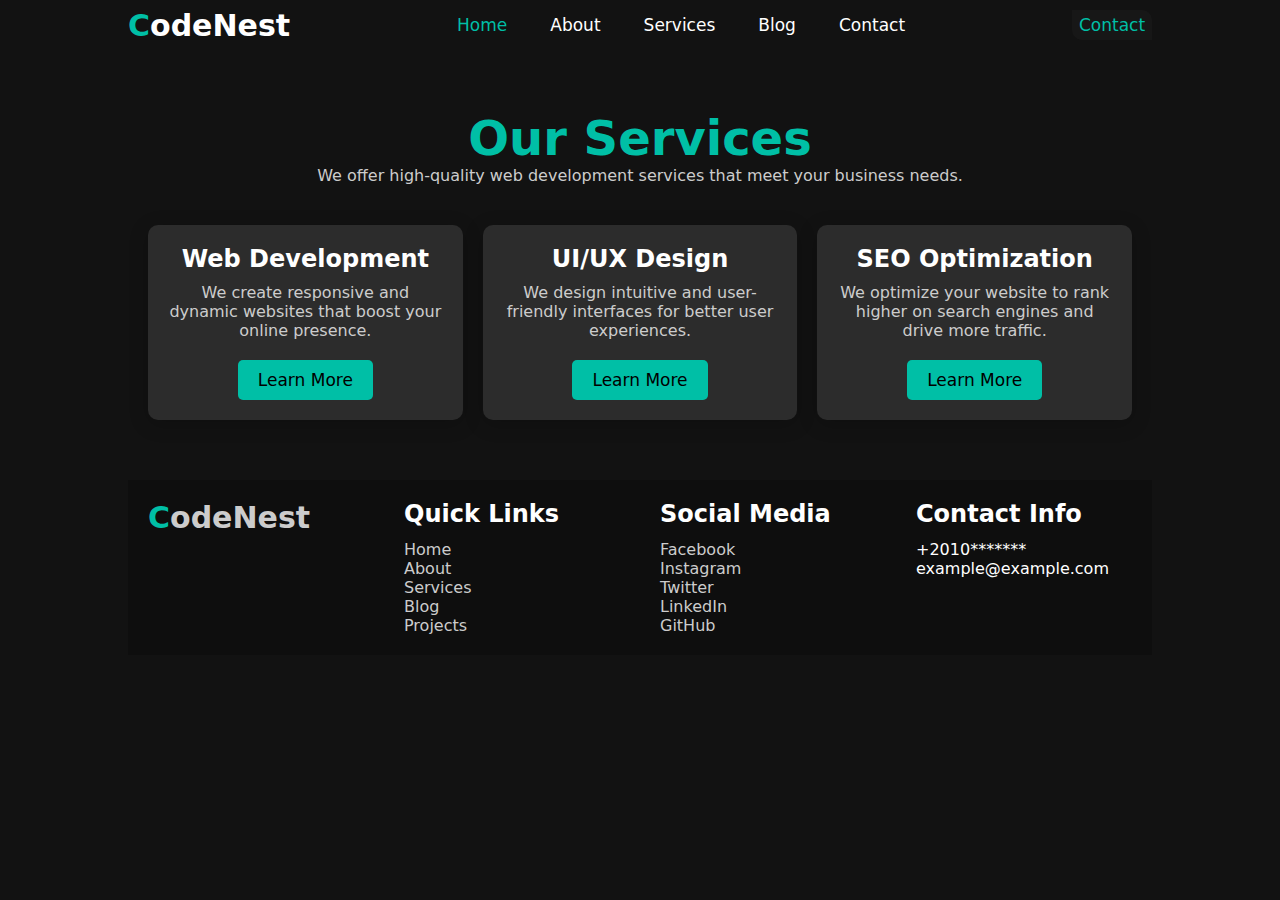
<file: html/services.html>
<!DOCTYPE html>
<html lang="en">
<head>
    <meta charset="UTF-8">
    <meta name="viewport" content="width=device-width, initial-scale=1.0">
    <title>CodeNEST</title>
    <link rel="icon" href="">
    <!-- fontawesome -->
    <link rel="stylesheet" href="https://cdnjs.cloudflare.com/ajax/libs/font-awesome/6.5.0/css/all.min.css">
    <!-- bootstrap css -->
    <!-- <link rel="stylesheet" href="/assets/bootstrap/bootstrap.min.css"> -->
    <!-- css -->
    <link rel="stylesheet" href="/assets/css/style.css">
    <link rel="stylesheet" href="/assets/css/services.css">
</head>
<body>
    <div class="container">
        <div class="header">
            <div class="head">
                <div class="name"><a href="../html/index.html"><span>C</span>odeNest</a></div>
                <div class="links">
                    <button style="color: #00bfa6;" onclick="location.href='../html/index.html'">Home</button>
                    <button onclick="location.href='../html/about.html'">About</button>
                    <button onclick="location.href='../html/services.html'">Services</button>
                    <button onclick="location.href='../html/blog.html'">Blog</button>
                    <button>Contact</button>
                </div>
                <div class="contact">
                    <button style="color: #00bfa6;" onclick="openPopup()">Contact</button>
                </div>
            </div>
            <div class="overlay" id="popupOverlay" onclick="closePopup(event)">
                <div class="popup" onclick="event.stopPropagation()">
                <h2 style="font-size: 45px;margin-bottom: 20px;">Contact</h2>
                <form action="">
                    <label for="">Name</label><br>
                    <input type="text"><br>
                    <label for="">email</label><br>
                    <input type="email"><br>
                    <label for="">Message</label><br>
                    <textarea name="" id="" cols="2" rows="2"></textarea><br>
                    <input type="submit" class="send" value="send" style="background-color: #00bfa6;font-size: 20px;font-weight: 700;">
                </form>
                <button class="close-btn" onclick="closePopup()">Close</button>
                </div>
            </div>
        </div><!-- header end -->
        <section class="services">
            <div class="services-header">
                <h2>Our Services</h2>
                <p>We offer high-quality web development services that meet your business needs.</p>
            </div>
            <div class="services-cards">
                <div class="service-card">
                    
                    <h3>Web Development</h3>
                    <p>We create responsive and dynamic websites that boost your online presence.</p>
                    <button class="view-service">Learn More</button>
                </div>
                <div class="service-card">
                    
                    <h3>UI/UX Design</h3>
                    <p>We design intuitive and user-friendly interfaces for better user experiences.</p>
                    <button class="view-service">Learn More</button>
                </div>
                <div class="service-card">
                    
                    <h3>SEO Optimization</h3>
                    <p>We optimize your website to rank higher on search engines and drive more traffic.</p>
                    <button class="view-service">Learn More</button>
                </div>
            </div>
        </section>
        

        <footer class="footer">
            <div class="footer-container">
                <div class="footer-column">
                    <div class="name"><a href="../html/index.html"><span>C</span>odeNest</a></div>
                </div>
                <div class="footer-column">
                <h3 class="footer-heading">Quick Links</h3>
                <ul>
                    <li><a href="../html/index.html">Home</a></li>
                    <li><a href="../html/about.html">About</a></li>
                    <li><a href="../html/services.html">Services</a></li>
                    <li><a href="../html/blog.html">Blog</a></li>
                    <li><a href="../html/projects.html">Projects</a></li>
                </ul>
                </div>
                <div class="footer-column">
                <h3 class="footer-heading">Social Media</h3>
                <ul>
                    <li><a href="#">Facebook</a></li>
                    <li><a href="#">Instagram</a></li>
                    <li><a href="#">Twitter</a></li>
                    <li><a href="#">LinkedIn</a></li>
                    <li><a href="#">GitHub</a></li>
                </ul>
                </div>
                <div class="footer-column">
                <h3 class="footer-heading">Contact Info</h3>
                <ul>
                    <li>+2010*******</li>
                    <li>example@example.com</li>
                </ul>
                </div>
            </div>
            </footer>
        </div>
        
        





    </div><!-- container end -->




    <script>
        function openPopup() {
        document.getElementById("popupOverlay").style.display = "flex";
        }
    
        function closePopup(event) {
        document.getElementById("popupOverlay").style.display = "none";
        }
    </script>
    <!-- bootstrap js -->
    <!-- <script src="/assets/bootstrap/bootstrap.bundle.min.js"></script> -->
    <!-- js -->
    <!-- <script src="/assets/js/script.js"></script> -->
</body>
</html>
</file>
<file: assets/css/style.css>
:root {
    --back-color: #121212;
    --back-color2: black;
    --color: #ffffff;
    --primary: #00bfa6;
    --secondry: #1f1f1f6a;
    --secondry2: #2c2c2c;
}

* {
    z-index: 1;
    text-decoration: none;
    padding: 0;
    margin: 0;
    color: var(--color);
    font-family: system-ui, -apple-system, BlinkMacSystemFont, 'Segoe UI', Roboto, Oxygen, Ubuntu, Cantarell, 'Open Sans', 'Helvetica Neue', sans-serif;
}

html {
    background-color: var(--back-color);
    z-index: 2;
}

.container {
    margin: 0 auto;
    width: 80vw;
    height: auto;
    animation: fadeInUp 1s ease-out;

}

.header {
    display: contents;
    position: absolute;
    top: 0;
    width: 95vw;
}

.head {
    height: 50px;
    display: flex;
    justify-content: space-between;
    align-items: center;
}

.name {
    display: inline-block;
    font-size: 30px;
    font-weight: bolder;
}

.name:hover a {
    color: var(--primary);
}

a > span {
    color: var(--primary);
}

.links {
    display: flex;
    width: 35vw;
    justify-content: space-between;
}

button {
    background-color: transparent;
    border: none;
    font-size: 17px;
}

button:hover {
    color: var(--primary);
    cursor: pointer;
}

.contact {
    display: inline-block;
}

.contact > button {
    background-color: var(--secondry);
    width: 80px;
    height: 30px;
    border-radius: 0 10px 0 10px;
}

.home {
    margin-top: 80px;
}

.part-one {
    padding: 100px 0;
    height: 300px;
    background-color: var(--secondry);
    background: url('../images/web.jpg');
    background-size: cover;

}
.part-one:hover{
    border: 3px var(--primary) solid;
    border-radius: 10px;
    -webkit-border-radius: 10px;
    -moz-border-radius: 10px;
    -ms-border-radius: 10px;
    -o-border-radius: 10px;
}

.part-one-text {
    display: inline-block;
    width: 40vw;
    margin-left: 50px;
}

.part-one-text .p-one {
    font-size: 30px;
    font-weight: 700;
}

.part-one-text button {
    width: 120px;
    height: 30px;
    background-color: var(--primary);
    border-radius: 5px;
    margin-left: 20px;
    margin-top: 20px;
    color: black;
    font-weight: 500;
}

.home .part-one-img {
    display: inline-block;
}

.home .part-two {
    margin-top: 100px;
}

.home .part-two p {
    font-size: 28px;
    font-weight: 500;
}

.cont {
    margin-top: 30px;
    position: relative;
}

.fr,.sec,.thr,.fur {
    height: 100px;
    background-color: var(--secondry);
    position: relative;
    margin-bottom: 20px;
    transition: transform 0.3s ease;
}
#what:hover{
    transform: translateY(-10px);
}



.conta .icon {
    position: absolute;
    top: 30px;
    left: 30px;
    background-color: var(--secondry2);
    width: 50px;
    height: 50px;
    border-radius: 20px;
}

.conta .icon i {
    font-size: 20px;
    margin: 14px 0 0 15px;
    color: var(--primary);
}

.conta .title {
    position: absolute;
    top: 30px;
    left: 160px;
    font-size: 28px;
    font-weight: 500;
}

.conta .disc {
    position: absolute;
    top: 30px;
    left: 570px;
    font-size: 22px;
    font-weight: 400;
}

.lern {
    color: black;
    position: absolute;
    bottom: 20px;
    right: 80px;
    background-color: var(--primary);
    width: 100px;
    height: 30px;
    border-radius: 5px;
}

.lern:hover {
    border: 2px white solid;
    color: white;
    width: 110px;
    height: 35px;
}

.one, .two, .three, .four {
    display: inline-block;
    width: 597px;
    height: 271px;
    background-color: var(--secondry);
    position: relative;
}



.two, .four {
    margin-left: 30px;
}

.one, .two {
    margin-bottom: 30px;
}

.icon {
    position: absolute;
    top: 30px;
    left: 30px;
    background-color: var(--secondry2);
    width: 100px;
    height: 100px;
    border-radius: 20px;
}

.icon i {
    font-size: 50px;
    margin: 26px 0 0 22px;
    color: var(--primary);
}

.title {
    position: absolute;
    top: 50px;
    left: 160px;
    font-size: 28px;
    font-weight: 500;
}

.title span {
    color: var(--primary);
}

.disc {
    position: absolute;
    top: 120px;
    left: 160px;
    font-size: 22px;
    font-weight: 400;
}

.cont #disc:hover {
    width: 593px;
    height: 267px;
    border: white 2px solid;
    border-left: var(--primary) 2px solid;
    border-radius: 10px;
}
/* OUR SERVICES STYLE */
.our-services {
    position: relative;
    display: block;
    margin-top: 50px;
    height: auto;
    width: 80vw;
    background-color: #121212;
}

.our-services .text,
.blog .text,
.projects .text {
    width: 80vw;
    text-align: center;
}

.our-services .text h2,
.blog .text h2,
.projects .text h2 {
    font-size: 60px;
    margin-bottom: 20px;
}
/* blog style */
.blog {
    margin-top: 50px;
    position: relative;
}

.blog .blog-news {
    display: inline-block;
    width: 80vw;
    height: 271px;
    background-color: var(--secondry);
    position: relative;
    margin-bottom: 20px;
    transition: transform 0.3s ease;

}

.blog .blog-news:hover {
    border: white 2px solid;
    border-left: var(--primary) 2px solid;
    border-radius: 10px;
}

.date {
    position: absolute;
    top: 200px;
    left: 160px;
    font-size: 22px;
    font-weight: 400;
}
/* pojects style */
.projects {
    position: relative;
    display: block;
    margin-top: 50px;
    height: auto;
    width: 80vw;
}

.overlay {
    display: none;
    position: fixed;
    top: 0;
    left: 0;
    width: 100%;
    height: 100%;
    background-color: rgba(0, 0, 0, 0.5);
    justify-content: center;
    align-items: center;
    z-index: 999;
}

.popup {
    background: rgb(17, 16, 16);
    padding: 20px;
    border-radius: 10px;
    min-width: 300px;
    min-height: 300px;
    text-align: center;
    box-shadow: 0 0 10px rgba(0, 0, 0, 0.3);
}

.close-btn {
    margin-top: 15px;
    padding: 8px 16px;
    background-color: #e74c3c;
    color: white;
    border: none;
    border-radius: 5px;
    cursor: pointer;
}

.open-btn {
    padding: 10px 20px;
    background-color: #3498db;
    color: white;
    border: none;
    border-radius: 5px;
    cursor: pointer;
}

form {
    text-align: left;
    font-size: 12px;
    color: var(--primary);
}

.overlay input,
textarea {
    background-color: var(--back-color);
    border: 2px solid var(--primary);
    border-radius: 5px;
    width: 100%;
    height: 30px;
    margin-bottom: 40px;
}


/* footer style */
.footer {
    background: #0e0e0e;
    color: #fff;
    padding: 20px 20px;
}

.footer-container {
    margin: auto;
    display: flex;
    flex-wrap: wrap;
    justify-content: space-between;
    gap: 40px;
}

.footer-column {
    flex: 1 1 200px;
}

.footer-heading {
    font-weight: 600;
    margin-bottom: 12px;
}

.footer-column ul {
    list-style: none;
    padding: 0;
}

.footer-column a {
    color: #ccc;
    text-decoration: none;
    transition: color 0.3s ease;
}

.footer-column a:hover {
    color: var(--primary);
    text-decoration: underline;
}

.view {
    width: 200px;
    height: 40px;
    background-color: var(--secondry);
    color: white;
    border: 2px white solid;
    border-radius: 8px;
    margin-left: 33vw;
    margin-top: 30px;
}




















/* animation */

@keyframes fadeInUp {
    from {
        opacity: 0;
        transform: translateY(30px);
    }

    to {
        opacity: 1;
        transform: translateY(0);
    }
}
#what:hover{
    transform: translateY(-10px);
}
</file>
<file: assets/css/about.css>
.about-section {
    padding: 100px 20px;
    animation: fadeInUp 1s ease-out;
}

.about-container {
    max-width: 1200px;
    margin: auto;
    text-align: center;
}

.about-title {
    font-size: 3rem;
    font-weight: bold;
    margin-bottom: 20px;
    color: var(--primary);
}

.about-description {
    font-size: 1.2rem;
    max-width: 800px;
    margin: 0 auto 40px;
    color: #ccc;
}

.about-cards {
    display: flex;
    flex-wrap: wrap;
    gap: 40px;
    justify-content: center;
}

.about-card {
    flex: 1 1 250px;
    background: #1a1a1a;
    padding: 30px;
    border-radius: 16px;
    box-shadow: 0 4px 20px rgba(0, 0, 0, 0.2);
    transition: transform 0.3s ease;
}

.about-card:hover {
    transform: translateY(-10px);
}

.card-title {
    color: var(--primary);
    font-size: 1.5rem;
    margin-bottom: 10px;
}

.card-text {
    color: #ccc;
}
</file>
<file: assets/css/services.css>
.services {
    background-color: #121212;
    padding: 60px 20px;
    text-align: center;
}

.services-header h2 {
    font-size: 3rem;
    color: #00bfa6;
}

.services-header p {
    color: #ccc;
    margin-bottom: 40px;
}

.services-cards {
    display: flex;
    justify-content: space-between;
    gap: 20px;
}

.service-card {
    background-color: #2c2c2c;
    padding: 20px;
    border-radius: 10px;
    width: 30%;
    box-shadow: 0 4px 20px rgba(0,0,0,0.2);
    text-align: center;
    transition: transform 0.3s ease;
}

.service-card:hover {
    transform: translateY(-10px);
}

h3 {
    color: #fff;
    font-size: 1.5rem;
    margin-bottom: 10px;
}

p {
    color: #ccc;
    font-size: 1rem;
    margin-bottom: 20px;
}

.view-service {
    background-color: #00bfa6;
    color: black;
    padding: 10px 20px;
    border-radius: 5px;
    border: none;
    cursor: pointer;
}

.view-service:hover {
    background-color: #1e8266;
}
</file>
